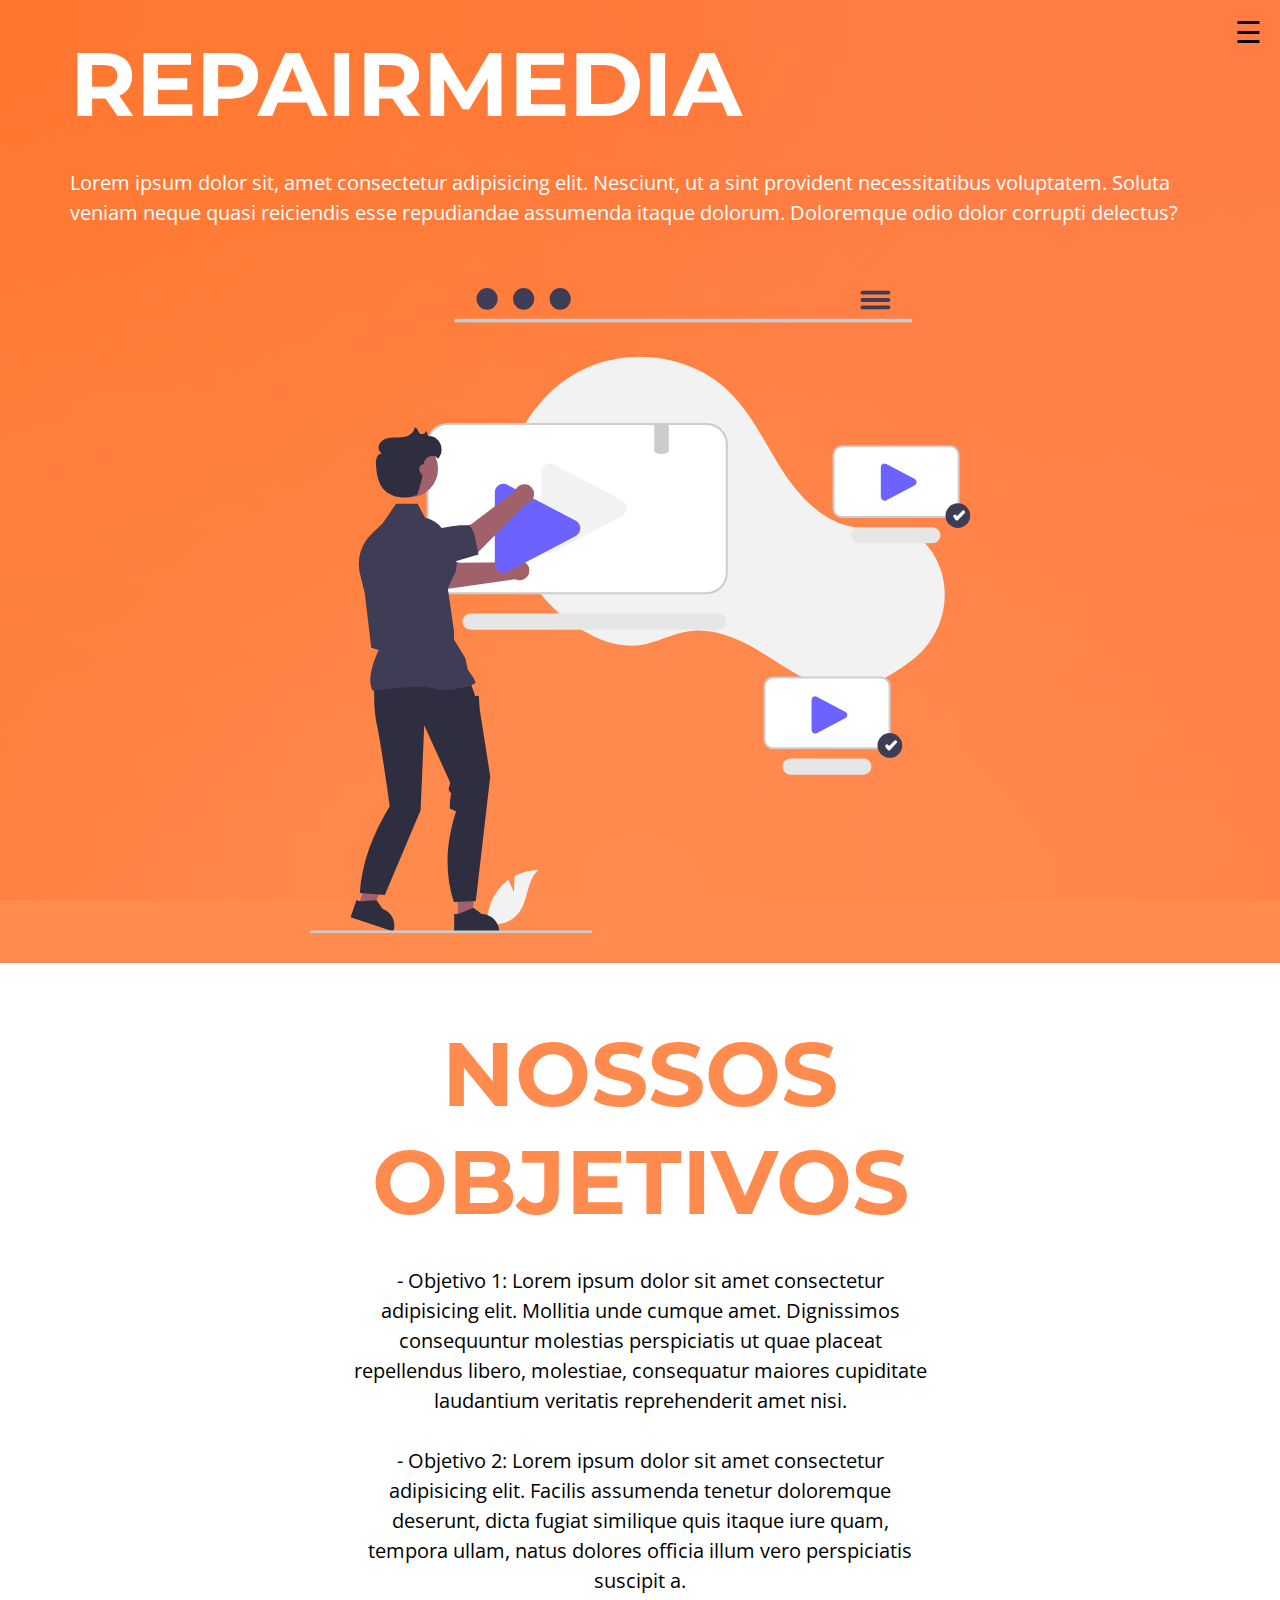
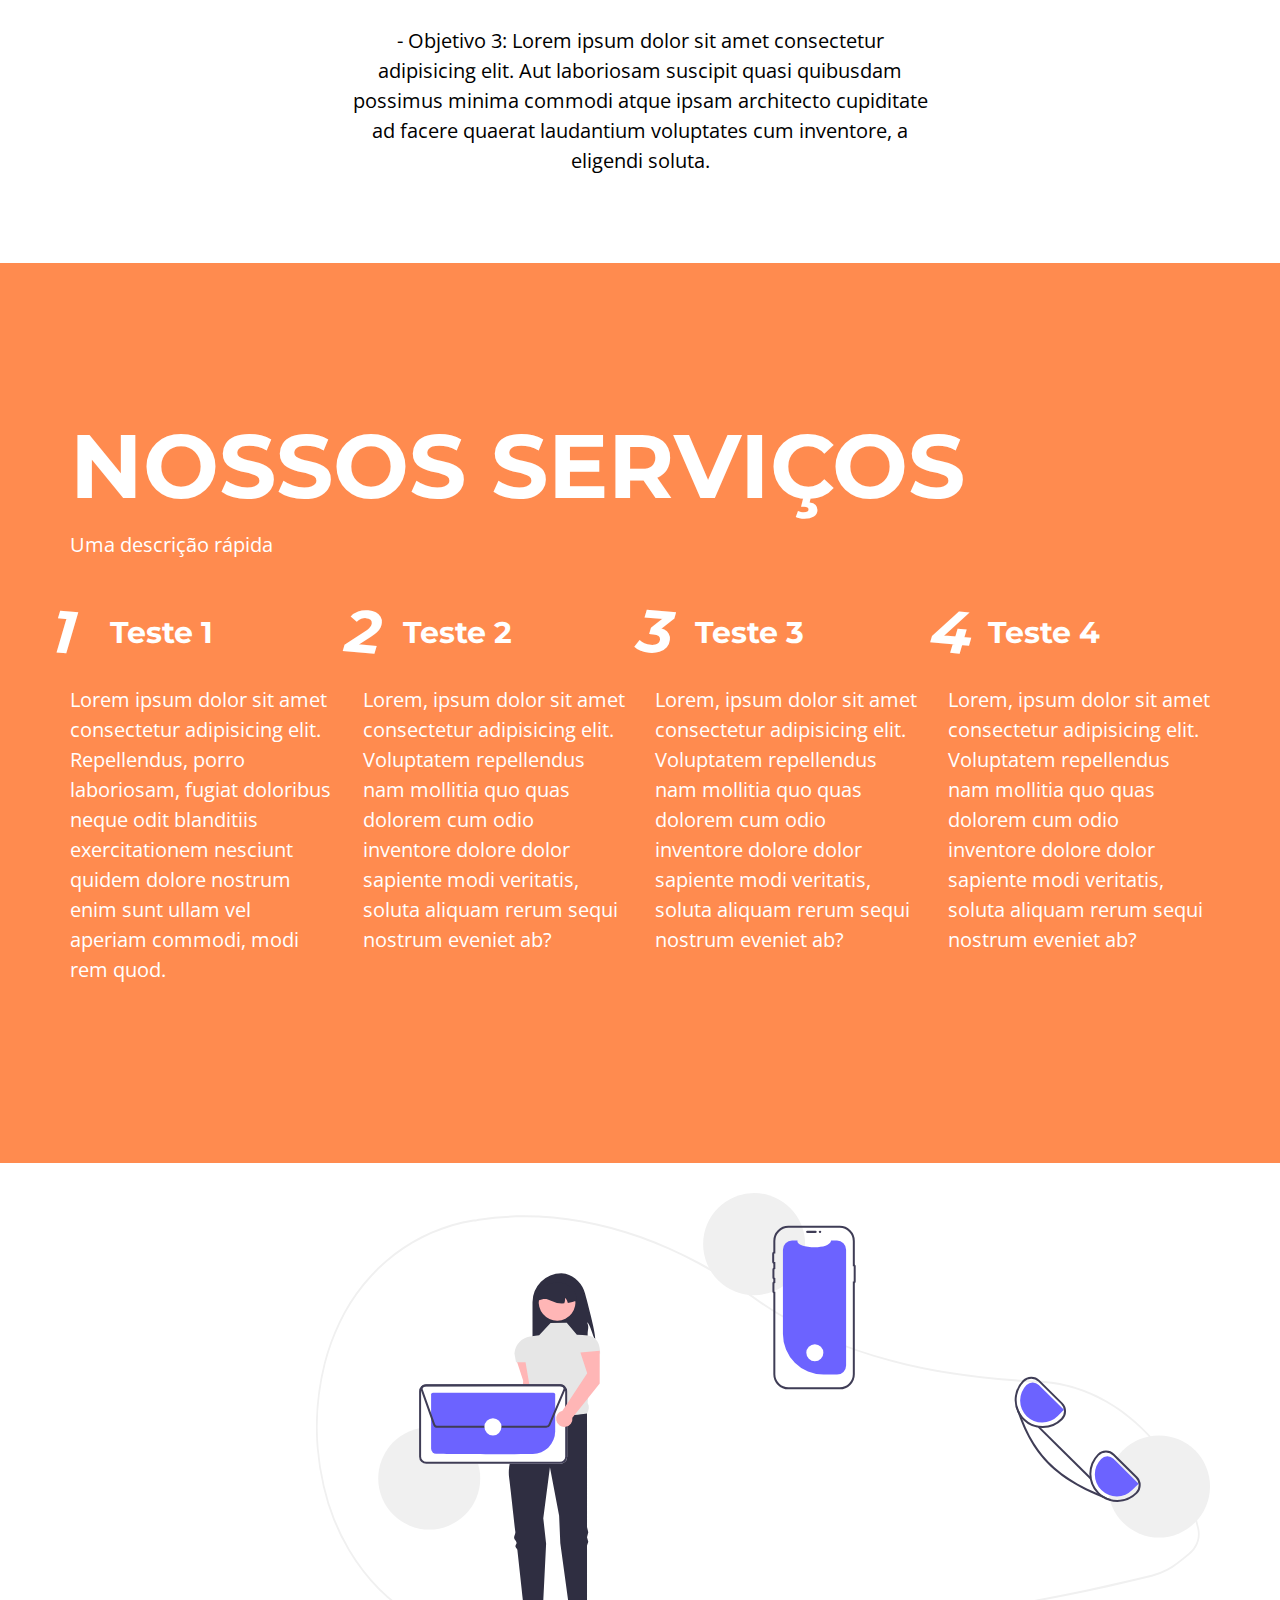
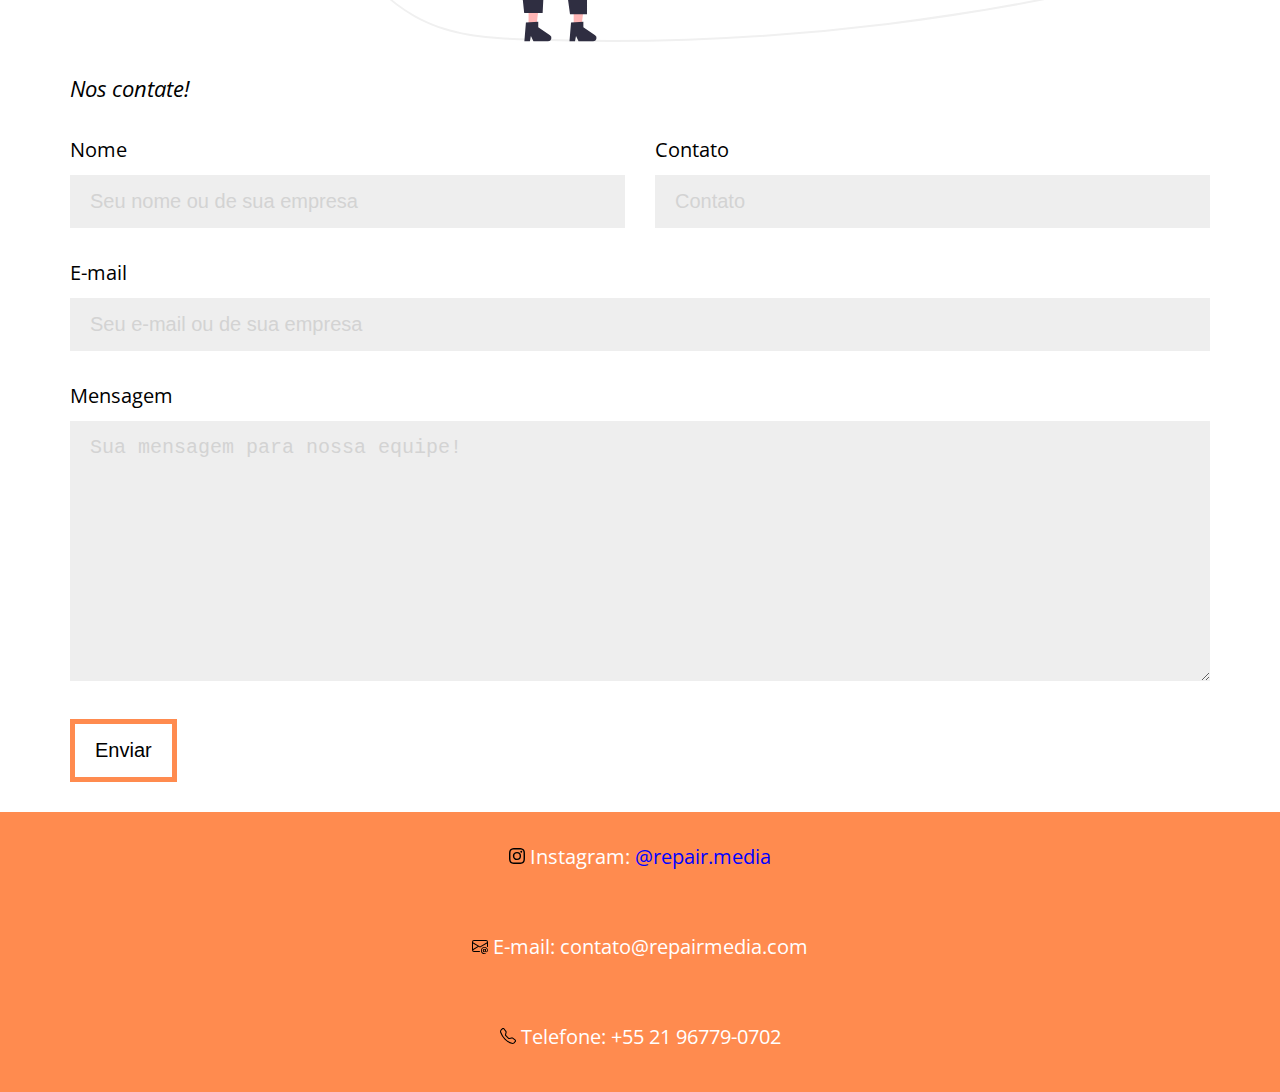
<file: index.html>
<!DOCTYPE html>
<html lang="pt-BR">
<head>
    <meta charset="UTF-8">
    <meta http-equiv="X-UA-Compatible" content="IE=edge">
    <meta name="viewport" content="width=device-width, initial-scale=1.0">
    <title>RepairMedia</title>
    <link rel="preconnect" href="https://fonts.googleapis.com">
    <link rel="preconnect" href="https://fonts.gstatic.com" crossorigin>
    <link href="https://fonts.googleapis.com/css2?family=Montserrat:wght@900&family=Open+Sans:ital,wght@0,400;0,700;1,400&display=swap" rel="stylesheet">
    <link rel="stylesheet" href="assests/css/styles.css">
</head>
<body class="main-bg">
    <input id="close-menu" class="close-menu" type="checkbox" aria-label="Fechar o menu." role="button">
    <label class="close-menu-label" for="close-menu" title="Fehcar o menu"></label>
    <aside class="menu white-bg">
        <div class="main-container menu-content">
        <h1 onclick="getElementById('close-menu').checked = false;">
            <a href="#introduction">
            RepairMedia
            </a>
        </h1>

        <nav>
            <ul onclick="getElementById('close-menu').checked = false;">
                <li><a href="#objective">Nossos objetivos</a></li>
                <li><a href="#services">Serviços</a></li>
                <li><a href="#contact">Contato</a></li>
                <li><a href="#social-media">Redes sociais</a></li>

            </ul>  
        </nav>
    </div>
    </aside>

    <div class="div-for-space"></div>

    <section id="introduction" class="introduction main-bg section-area">
        <div class="main-container introduction-content">
        <div class="introduction-text">

        <h2>RepairMedia</h2>
        <p>Lorem ipsum dolor sit, amet consectetur adipisicing elit. Nesciunt, ut a sint provident necessitatibus voluptatem. Soluta veniam neque quasi reiciendis esse repudiandae assumenda itaque dolorum. Doloremque odio dolor corrupti delectus?</p>
    
        </div>
        
    <div class="introduction-img">
        <img src="assests/img/Social_Media.svg" alt="Ilustração de homem segurando um botão de play dentro de um espaço, seguido de varios outros espaços com o mesmo botão">
    </div>

    </div>
    </section>
    
    <section id="objective" class="white-bg section-area">
        <div class="main-container objective-content">
            <h2>Nossos objetivos</h2>
            <p>- Objetivo 1: Lorem ipsum dolor sit amet consectetur adipisicing elit. Mollitia unde cumque amet. Dignissimos consequuntur molestias perspiciatis ut quae placeat repellendus libero, molestiae, consequatur maiores cupiditate laudantium veritatis reprehenderit amet nisi.</p>
            <p>- Objetivo 2: Lorem ipsum dolor sit amet consectetur adipisicing elit. Facilis assumenda tenetur doloremque deserunt, dicta fugiat similique quis itaque iure quam, tempora ullam, natus dolores officia illum vero perspiciatis suscipit a.</p>
            <p>- Objetivo 3: Lorem ipsum dolor sit amet consectetur adipisicing elit. Aut laboriosam suscipit quasi quibusdam possimus minima commodi atque ipsam architecto cupiditate ad facere quaerat laudantium voluptates cum inventore, a eligendi soluta.</p>
        </div>
    </section>

    <section id="services" class="main-bg section-area">
        <div class="main-container services-content">
            <h2 class="services-main-heading">Nossos Serviços</h2>
            <p class="services-description">Uma descrição rápida</p>
            <div class="main-services">
                <article>
                    <h3>Teste 1</h3>
                    <p>Lorem ipsum dolor sit amet consectetur adipisicing elit. Repellendus, porro laboriosam, fugiat doloribus neque odit blanditiis exercitationem nesciunt quidem dolore nostrum enim sunt ullam vel aperiam commodi, modi rem quod.</p>
                </article>

                    <article>
                        <h3>Teste 2</h3>
                        <p>Lorem, ipsum dolor sit amet consectetur adipisicing elit. Voluptatem repellendus nam mollitia quo quas dolorem cum odio inventore dolore dolor sapiente modi veritatis, soluta aliquam rerum sequi nostrum eveniet ab?</p>
                    </article>

                    <article>
                        <h3>Teste 3</h3>
                        <p>Lorem, ipsum dolor sit amet consectetur adipisicing elit. Voluptatem repellendus nam mollitia quo quas dolorem cum odio inventore dolore dolor sapiente modi veritatis, soluta aliquam rerum sequi nostrum eveniet ab?</p>
                    </article>

                    <article>
                        <h3>Teste 4</h3>
                        <p>Lorem, ipsum dolor sit amet consectetur adipisicing elit. Voluptatem repellendus nam mollitia quo quas dolorem cum odio inventore dolore dolor sapiente modi veritatis, soluta aliquam rerum sequi nostrum eveniet ab?</p>
                    </article>
                    </div>

        </div>

    </section>

    <section id="contact" class="introduction white-bg section-area">
        <div class="main-container introduction-content">
        <div class="introduction-text">

        </div>
        <div class="introduction-img"> 
            <img src="assests/img/Contact.svg" alt="Mulher segurando uma carta, seguida de diversos meios de comunicação, como: Telefone fixo e Smartphone. Isso para simbolizar os meios de comunicação dessa seção.">
        </div>
        <div class="contact-form">
            <fieldset class="form-grid">
                <legend>
                    Nos contate!
                </legend>

                <div class="form-group">
                    <label for="name"> 
                        Nome
                    </label>
                    <input type="text" name="name" id="name" placeholder="Seu nome ou de sua empresa">
                </div>

                <div class="form-group">
                    <label for="user-contact">
                        Contato
                    </label>
                    <input type="text" name="user-contact" id="user-contact" placeholder="Contato">
                </div>

                <div class="form-group full-width">
                    <label for="email">
                        E-mail
                    </label>
                    <input type="email" name="email" id="email" placeholder="Seu e-mail ou de sua empresa">
                </div>

                <div class="form-group full-width">
                    <label for="message">
                        Mensagem
                    </label>
                    <textarea name="message" id="message" cols="30" rows="10" placeholder="Sua mensagem para nossa equipe!"></textarea>
                </div>

                <div class="form-group full-width">
                    <button type="submit">
                        Enviar
                    </button>
                </div>

            </fieldset>
        </div>
        </div>

    </section>

    <footer id="social-media"class="footer main-bg">
        <p>
        <img src="assests/img/Instagram.svg" alt="Logo do Instagram"> Instagram: <a target="_blank" href="#">@repair.media</a>
        </p>
        <p>
            <img src="assests/img/Envelope_At.svg" alt="Envelope com um arroba: @"> E-mail: contato@repairmedia.com
        </p>
        <p>
            <img src="assests/img/Telephone.svg" alt="Simbolo de telefone"> Telefone: +55 21 96779-0702
        </p>
    </footer>

</body>
</html>
</file>
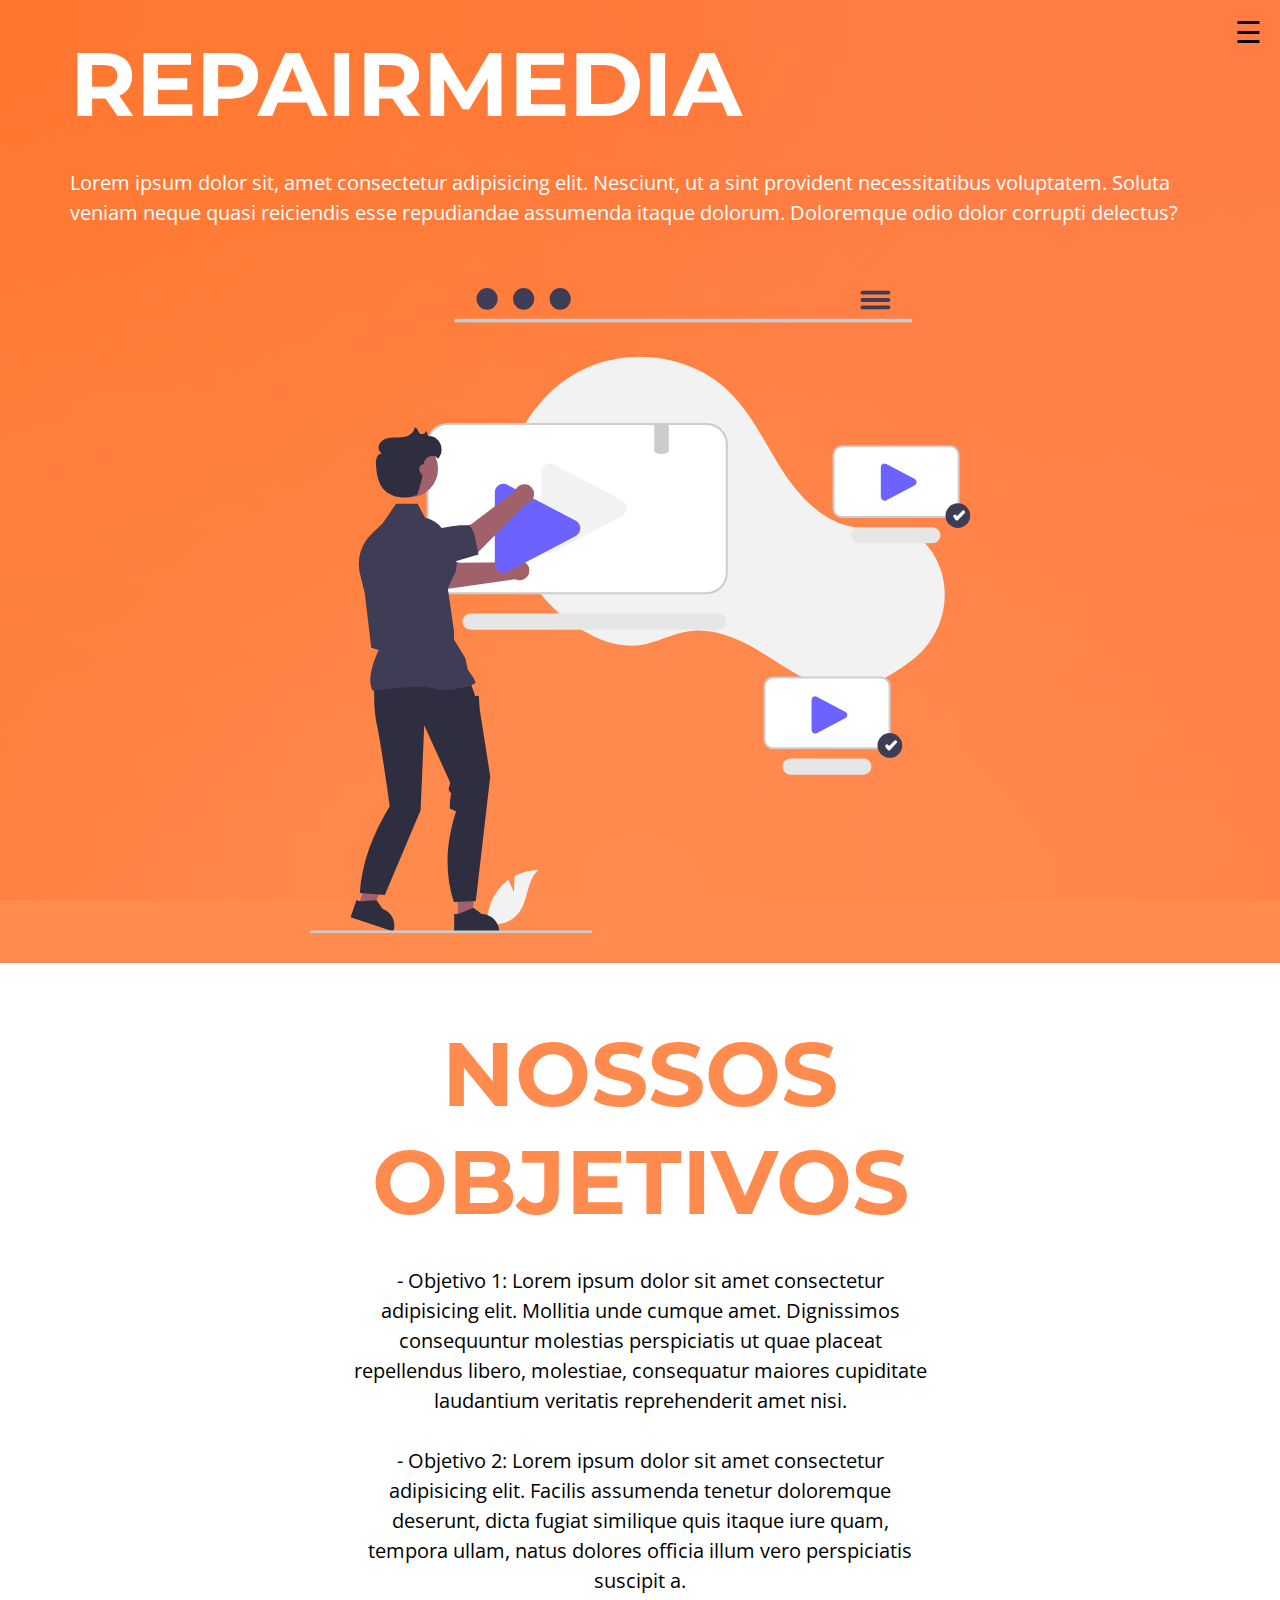
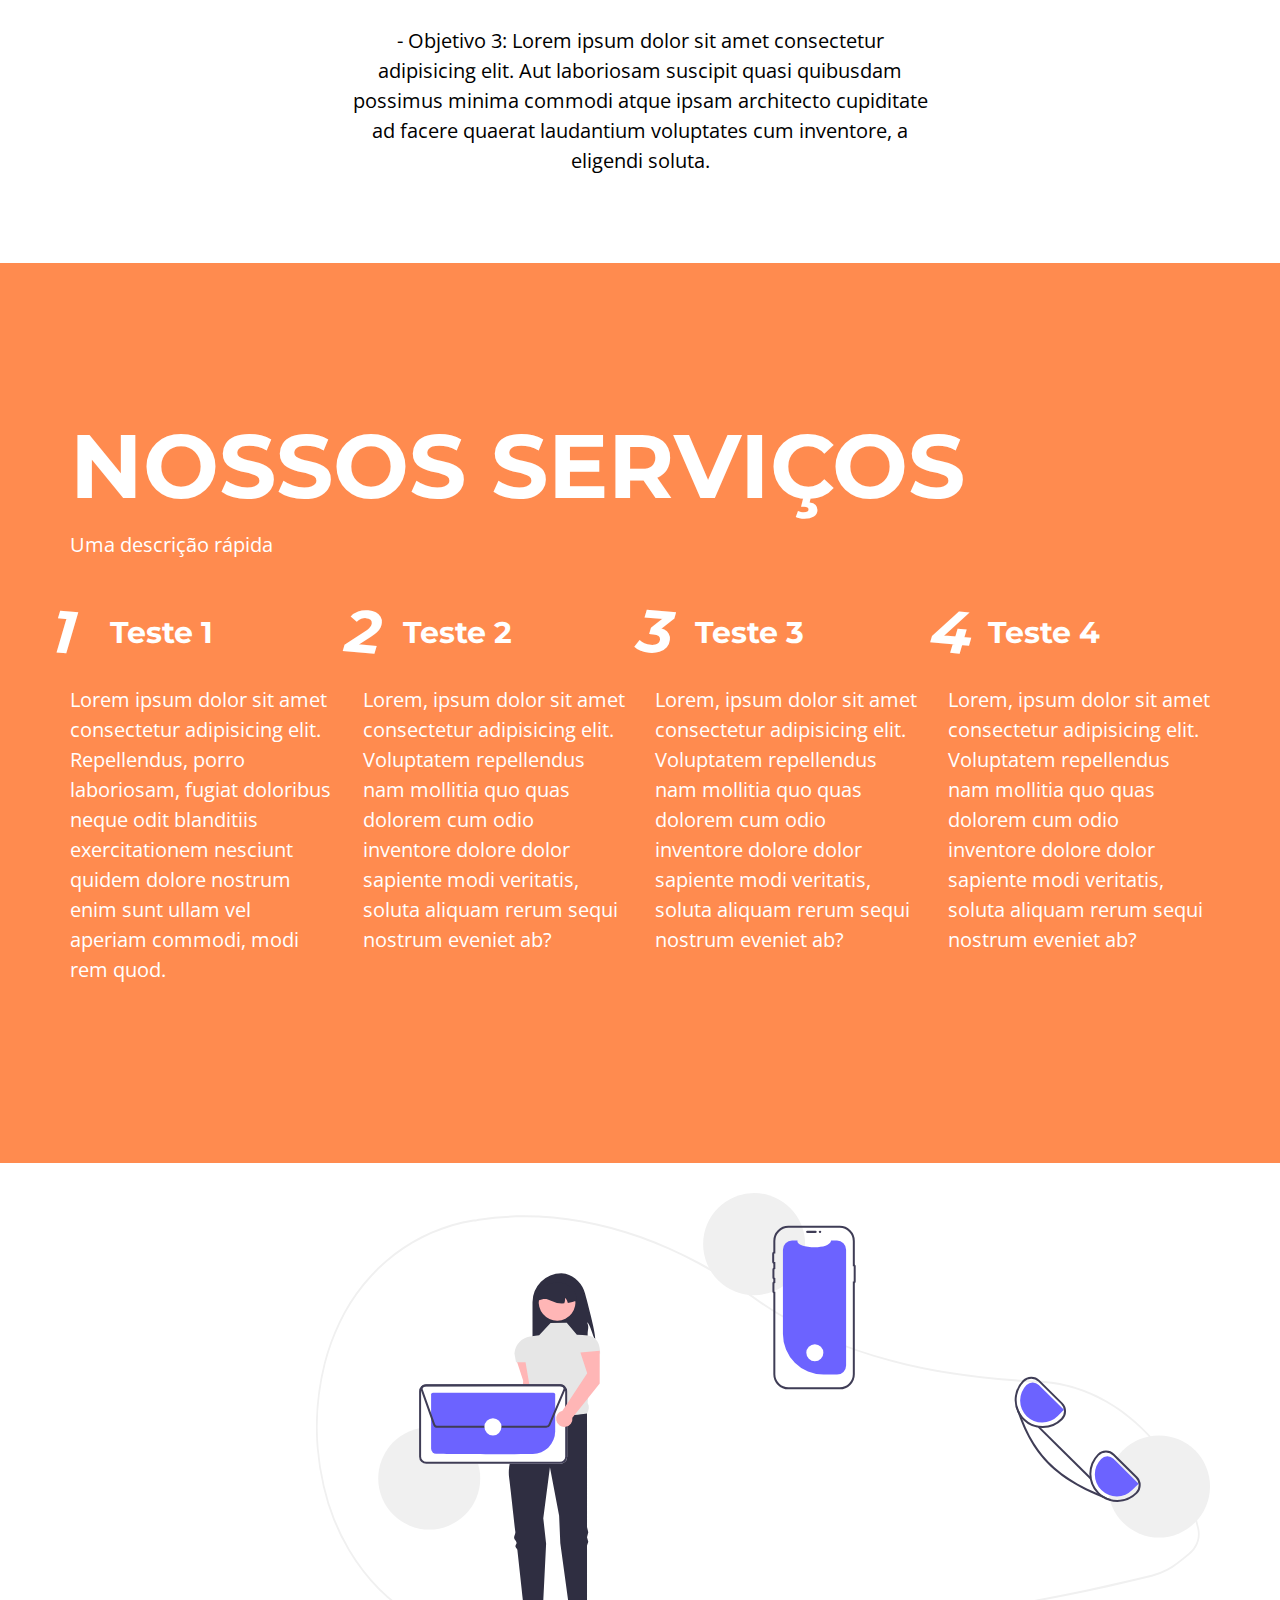
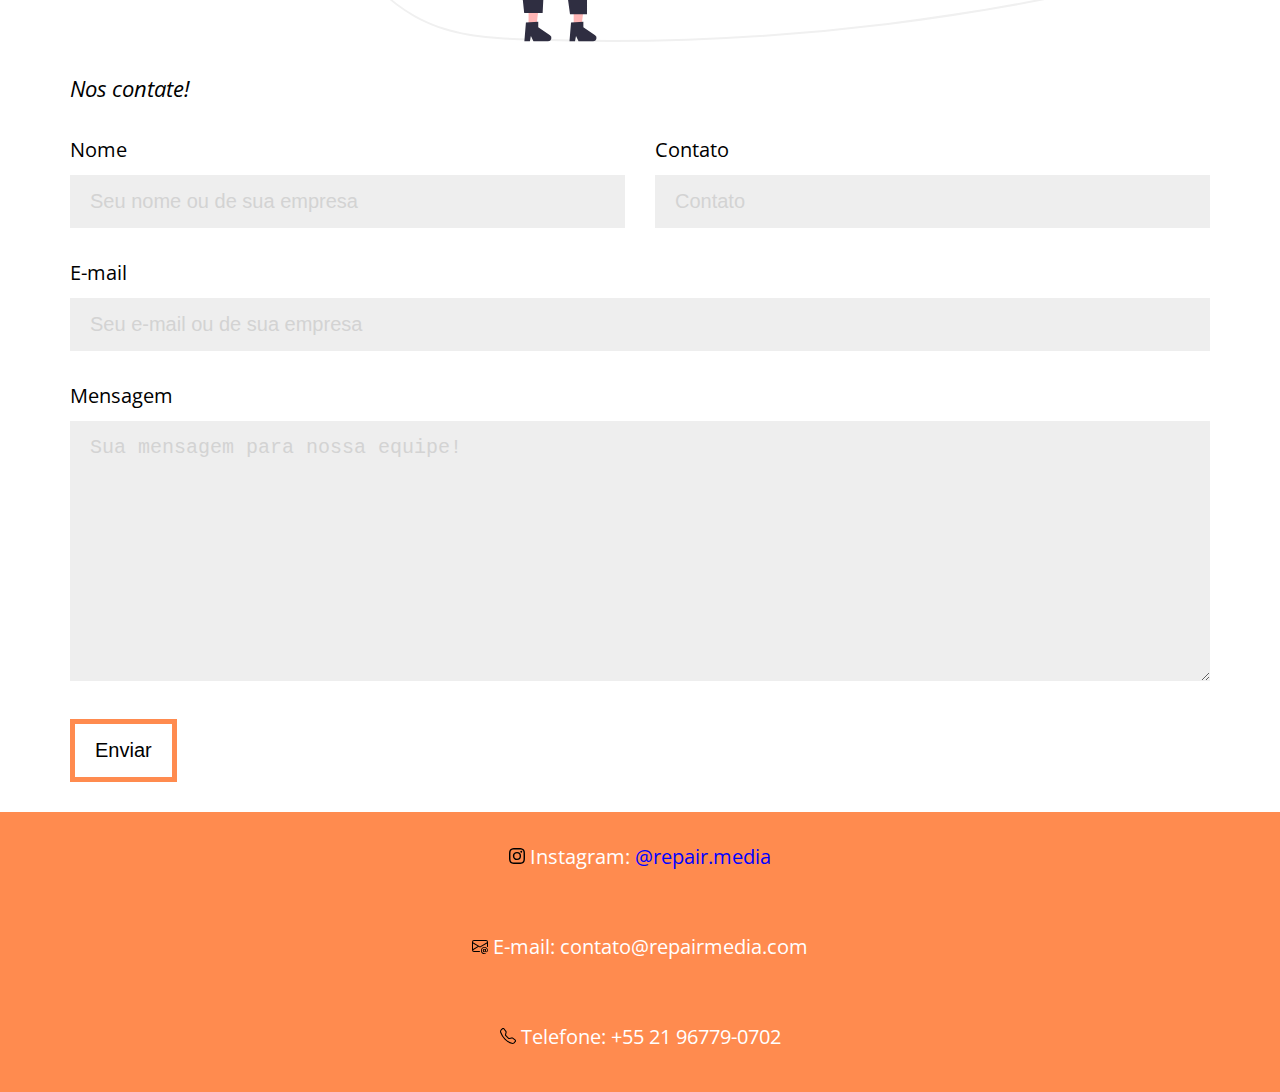
<file: projeto_1.html>
<!DOCTYPE html>
<html lang="pt-BR">
<head>
    <meta charset="UTF-8">
    <meta http-equiv="X-UA-Compatible" content="IE=edge">
    <meta name="viewport" content="width=device-width, initial-scale=1.0">
    <title>RepairMedia</title>
    <link rel="preconnect" href="https://fonts.googleapis.com">
    <link rel="preconnect" href="https://fonts.gstatic.com" crossorigin>
    <link href="https://fonts.googleapis.com/css2?family=Montserrat:wght@900&family=Open+Sans:ital,wght@0,400;0,700;1,400&display=swap" rel="stylesheet">
    <link rel="stylesheet" href="assests/css/styles.css">
</head>
<body class="main-bg">
    <input id="close-menu" class="close-menu" type="checkbox" aria-label="Fechar o menu." role="button">
    <label class="close-menu-label" for="close-menu" title="Fehcar o menu"></label>
    <aside class="menu white-bg">
        <div class="main-container menu-content">
        <h1 onclick="getElementById('close-menu').checked = false;">
            <a href="#introduction">
            RepairMedia
            </a>
        </h1>

        <nav>
            <ul onclick="getElementById('close-menu').checked = false;">
                <li><a href="#objective">Nossos objetivos</a></li>
                <li><a href="#services">Serviços</a></li>
                <li><a href="#contact">Contato</a></li>
                <li><a href="#social-media">Redes sociais</a></li>

            </ul>  
        </nav>
    </div>
    </aside>

    <div class="div-for-space"></div>

    <section id="introduction" class="introduction main-bg section-area">
        <div class="main-container introduction-content">
        <div class="introduction-text">

        <h2>RepairMedia</h2>
        <p>Lorem ipsum dolor sit, amet consectetur adipisicing elit. Nesciunt, ut a sint provident necessitatibus voluptatem. Soluta veniam neque quasi reiciendis esse repudiandae assumenda itaque dolorum. Doloremque odio dolor corrupti delectus?</p>
    
        </div>
        
    <div class="introduction-img">
        <img src="assests/img/Social_Media.svg" alt="Ilustração de homem segurando um botão de play dentro de um espaço, seguido de varios outros espaços com o mesmo botão">
    </div>

    </div>
    </section>
    
    <section id="objective" class="white-bg section-area">
        <div class="main-container objective-content">
            <h2>Nossos objetivos</h2>
            <p>- Objetivo 1: Lorem ipsum dolor sit amet consectetur adipisicing elit. Mollitia unde cumque amet. Dignissimos consequuntur molestias perspiciatis ut quae placeat repellendus libero, molestiae, consequatur maiores cupiditate laudantium veritatis reprehenderit amet nisi.</p>
            <p>- Objetivo 2: Lorem ipsum dolor sit amet consectetur adipisicing elit. Facilis assumenda tenetur doloremque deserunt, dicta fugiat similique quis itaque iure quam, tempora ullam, natus dolores officia illum vero perspiciatis suscipit a.</p>
            <p>- Objetivo 3: Lorem ipsum dolor sit amet consectetur adipisicing elit. Aut laboriosam suscipit quasi quibusdam possimus minima commodi atque ipsam architecto cupiditate ad facere quaerat laudantium voluptates cum inventore, a eligendi soluta.</p>
        </div>
    </section>

    <section id="services" class="main-bg section-area">
        <div class="main-container services-content">
            <h2 class="services-main-heading">Nossos Serviços</h2>
            <p class="services-description">Uma descrição rápida</p>
            <div class="main-services">
                <article>
                    <h3>Teste 1</h3>
                    <p>Lorem ipsum dolor sit amet consectetur adipisicing elit. Repellendus, porro laboriosam, fugiat doloribus neque odit blanditiis exercitationem nesciunt quidem dolore nostrum enim sunt ullam vel aperiam commodi, modi rem quod.</p>
                </article>

                    <article>
                        <h3>Teste 2</h3>
                        <p>Lorem, ipsum dolor sit amet consectetur adipisicing elit. Voluptatem repellendus nam mollitia quo quas dolorem cum odio inventore dolore dolor sapiente modi veritatis, soluta aliquam rerum sequi nostrum eveniet ab?</p>
                    </article>

                    <article>
                        <h3>Teste 3</h3>
                        <p>Lorem, ipsum dolor sit amet consectetur adipisicing elit. Voluptatem repellendus nam mollitia quo quas dolorem cum odio inventore dolore dolor sapiente modi veritatis, soluta aliquam rerum sequi nostrum eveniet ab?</p>
                    </article>

                    <article>
                        <h3>Teste 4</h3>
                        <p>Lorem, ipsum dolor sit amet consectetur adipisicing elit. Voluptatem repellendus nam mollitia quo quas dolorem cum odio inventore dolore dolor sapiente modi veritatis, soluta aliquam rerum sequi nostrum eveniet ab?</p>
                    </article>
                    </div>

        </div>

    </section>

    <section id="contact" class="introduction white-bg section-area">
        <div class="main-container introduction-content">
        <div class="introduction-text">

        </div>
        <div class="introduction-img"> 
            <img src="assests/img/Contact.svg" alt="Mulher segurando uma carta, seguida de diversos meios de comunicação, como: Telefone fixo e Smartphone. Isso para simbolizar os meios de comunicação dessa seção.">
        </div>
        <div class="contact-form">
            <fieldset class="form-grid">
                <legend>
                    Nos contate!
                </legend>

                <div class="form-group">
                    <label for="name"> 
                        Nome
                    </label>
                    <input type="text" name="name" id="name" placeholder="Seu nome ou de sua empresa">
                </div>

                <div class="form-group">
                    <label for="user-contact">
                        Contato
                    </label>
                    <input type="text" name="user-contact" id="user-contact" placeholder="Contato">
                </div>

                <div class="form-group full-width">
                    <label for="email">
                        E-mail
                    </label>
                    <input type="email" name="email" id="email" placeholder="Seu e-mail ou de sua empresa">
                </div>

                <div class="form-group full-width">
                    <label for="message">
                        Mensagem
                    </label>
                    <textarea name="message" id="message" cols="30" rows="10" placeholder="Sua mensagem para nossa equipe!"></textarea>
                </div>

                <div class="form-group full-width">
                    <button type="submit">
                        Enviar
                    </button>
                </div>

            </fieldset>
        </div>
        </div>

    </section>

    <footer id="social-media"class="footer main-bg">
        <p>
        <img src="assests/img/Instagram.svg" alt="Logo do Instagram"> Instagram: <a target="_blank" href="#">@repair.media</a>
        </p>
        <p>
            <img src="assests/img/Envelope_At.svg" alt="Envelope com um arroba: @"> E-mail: contato@repairmedia.com
        </p>
        <p>
            <img src="assests/img/Telephone.svg" alt="Simbolo de telefone"> Telefone: +55 21 96779-0702
        </p>
    </footer>

</body>
</html>
</file>
<file: assests/css/styles.css>
:root { 
    --primary-color: #FF8B4F;
    --white: #FFFFFF;
    --light-gray-color: #EEEEEE;
    --font-color: black;
    --secondary-color: orangered;
    --gap: 3rem;
}

* {
    margin: 0;
    padding: 0;
    box-sizing: border-box;
}

html {
    font-size: 62.5%;
    scroll-behavior: smooth;
}

body {
    font-family: 'Open Sans', sans-serif;
    font-size: 2rem;
    line-height: 1.5;
}

h1, h2, h3, h4, h5, h6 {
    font-family: 'Montserrat', sans-serif;
}

h1 {
    font-size: 6rem;
    text-transform: uppercase;
}

h2 {
    font-size: 9rem;
    margin-bottom: 3rem;
    text-transform: uppercase;
    line-height: 1.2;
}

h3 {
    font-size: 5rem;
}

h4 {
    font-size: 4.5rem;
}

h5 {
    font-size: 4rem;
}

h6 {
    font-size: 3.5rem;
}

a {
    text-decoration: none;
}

.main-bg {
    background-color: #FF8B4F;
    background-image: url("data:image/svg+xml,%3Csvg xmlns='http://www.w3.org/2000/svg' width='100%25' height='100%25' viewBox='0 0 1200 800'%3E%3Cdefs%3E%3CradialGradient id='a' cx='0' cy='800' r='800' gradientUnits='userSpaceOnUse'%3E%3Cstop offset='0' stop-color='%23ff803e'/%3E%3Cstop offset='1' stop-color='%23ff803e' stop-opacity='0'/%3E%3C/radialGradient%3E%3CradialGradient id='b' cx='1200' cy='800' r='800' gradientUnits='userSpaceOnUse'%3E%3Cstop offset='0' stop-color='%23ff8349'/%3E%3Cstop offset='1' stop-color='%23ff8349' stop-opacity='0'/%3E%3C/radialGradient%3E%3CradialGradient id='c' cx='600' cy='0' r='600' gradientUnits='userSpaceOnUse'%3E%3Cstop offset='0' stop-color='%23ff7838'/%3E%3Cstop offset='1' stop-color='%23ff7838' stop-opacity='0'/%3E%3C/radialGradient%3E%3CradialGradient id='d' cx='600' cy='800' r='600' gradientUnits='userSpaceOnUse'%3E%3Cstop offset='0' stop-color='%23FF8B4F'/%3E%3Cstop offset='1' stop-color='%23FF8B4F' stop-opacity='0'/%3E%3C/radialGradient%3E%3CradialGradient id='e' cx='0' cy='0' r='800' gradientUnits='userSpaceOnUse'%3E%3Cstop offset='0' stop-color='%23FF752C'/%3E%3Cstop offset='1' stop-color='%23FF752C' stop-opacity='0'/%3E%3C/radialGradient%3E%3CradialGradient id='f' cx='1200' cy='0' r='800' gradientUnits='userSpaceOnUse'%3E%3Cstop offset='0' stop-color='%23FF7B44'/%3E%3Cstop offset='1' stop-color='%23FF7B44' stop-opacity='0'/%3E%3C/radialGradient%3E%3C/defs%3E%3Crect fill='url(%23a)' width='1200' height='800'/%3E%3Crect fill='url(%23b)' width='1200' height='800'/%3E%3Crect fill='url(%23c)' width='1200' height='800'/%3E%3Crect fill='url(%23d)' width='1200' height='800'/%3E%3Crect fill='url(%23e)' width='1200' height='800'/%3E%3Crect fill='url(%23f)' width='1200' height='800'/%3E%3C/svg%3E");
    background-attachment: fixed;
    background-size: cover;
    background-position: center center;
    color: var(--white);
}

.white-bg {
    background-color: var(--white);
    color: var(--font-color);
    background-size: cover;
    background-position: center center;
}

.white-bg h2 {
    color: var(--primary-color);
}

.main-container {
    max-width: 120rem;
    margin: 0 auto;
    padding: var(--gap);
}

.section-area {
    min-height: 100vh;
}

.menu {
    position: fixed;
    top: 0;
    left: 0;
    right: 0;
    z-index: 1;
    width: 100%;
    border-bottom: 0.1rem solid var(--light-gray-color);
}

.menu-content {
    display: flex;
    justify-content: space-between;
    align-items: center;
    padding-top: 0;
    padding-bottom: 0;
}

.menu h1 {
    font-size: 2rem;
    color: var(--font-color);
}

.menu h1 a {
    color: inherit;
}

.menu ul {
    list-style: none;
    display: flex;
}

.menu ul li a {
    display: block;
    padding: 2rem;
    font-size: 1.8rem;
    color: var(--font-color);
    position: relative
}

.menu ul li a::after {
    content: '';
    position: absolute;
    bottom: 1.5rem;
    left: 50%;
    right: 0;
    height: 0.2rem;
    width: 0;
    background: var(--secondary-color);
    transition: all 300ms ease-in-out;
}

.menu ul li a:hover::after {
    width: 50%;
    left: 25%;
}

.div-for-space {
    height: 6.5rem;
}

.introduction-content {
    position: relative;
    display: grid;
    grid-template-columns: 1fr 1.5fr;
    gap: var(--gap);
    min-height: 100vh;
}

.introduction-text, .introduction-img {
    display: flex;
    flex-flow: column wrap;
    justify-content: center;
}

.introduction-img img {
    max-width: 100%;
    height: auto;
}

.objective-content {
    max-width: 64rem;
    display: flex;
    flex-flow: column wrap;
    justify-content: center;
    min-height: 100vh;
    text-align: center;
}

p {
    margin-bottom: 3rem;
}

.main-container h1 a {
    color: var(--primary-color);
}

.services-content {
    min-height: 100vh;
    display: flex;
    flex-direction: column;
    flex-wrap: nowrap;
    justify-content: center;
}

.services-main-heading {
    margin-bottom: 1rem;
}

.services-description {
    margin-bottom: 5rem;
}

.main-services {
    display: grid;
    grid-template-columns: repeat(4, 1fr);
    gap: var(--gap);
    counter-reset: services-counter;
}

.main-services h3 {
    font-size: 3rem;
    position: relative;
    padding-left: 4rem;
    padding-bottom: 3rem;
}

.main-services h3::before {
    counter-increment: services-counter;
    content: counter(services-counter);
    position: absolute;
    font-size: 6rem;
    font-style: italic;
    top: -2.3rem;
    left: -1.7rem;
    transform: rotate(5deg);
}

.form-grid legend {
    font-style: italic;
    font-size: 2.2rem;
    margin-bottom: 3rem;
}

.contact-form {
    grid-column: span 2;
}

.contact-form .form-grid {
    border: none;
    display: flex;
    flex-direction: row;
    flex-wrap: wrap;
    gap: var(--gap);
}

.form-group {
    flex: 1 1 32rem;
}

.form-group label {
    display: block;
    margin-bottom: 1rem;
}

.form-group input, .form-group textarea {
    border: none;
    background: var(--light-gray-color);
    padding: 1.5rem 2rem;
    width: 100%;
    font-size: 2rem;
}

body .full-width {
    width: 100%;
    flex: 1 1 100%;
}

.form-group button {
    border: 0.5rem solid var(--primary-color);
    background: none;
    padding: 1.5rem 2rem;
    font-size: 2rem;
    cursor: pointer;
    transition: all 300ms ease-in-out;
}

.form-group button:hover {
    background: var(--primary-color);
    color: var(--white);
}

.form-group ::placeholder {
    color: lightgrey;
}

.footer {
    text-align: center;
    color: var(--white);
    font-size: 2rem;
}

.footer a {
    color: blue;
}

.footer p {
    margin: 0;
    padding: 3rem;
}

.close-menu {
    display: none;
}


@media (max-width: 80rem) {
    .introduction-content, .services-content {
        grid-template-columns: 1fr;
    }

    .menu {
        bottom: 0;
        text-align: center;
    }

    .menu-content, .menu-content ul {
        flex-direction: column;
        justify-content: center;
    }

    .menu-content {
        height: 100vh;
    }

    .menu {
        display: none;
    }

    .div-for-space {
        display: none;
    }

    .close-menu-label::after {
        content: '☰';
        position: fixed;
        z-index: 2;
        top: 1.7rem;
        right: 1.7rem;
        color: var(--font-color);
        font-size: 3rem;
        line-height: 3rem;
        width: 3rem;
        height: 3rem;
        text-align: center;
        cursor: pointer; 
    }

    .close-menu:checked~.menu {
        display: block;
    }

    .close-menu:checked~.close-menu-label::after {      
        content: '×';
    }
}
</file>
